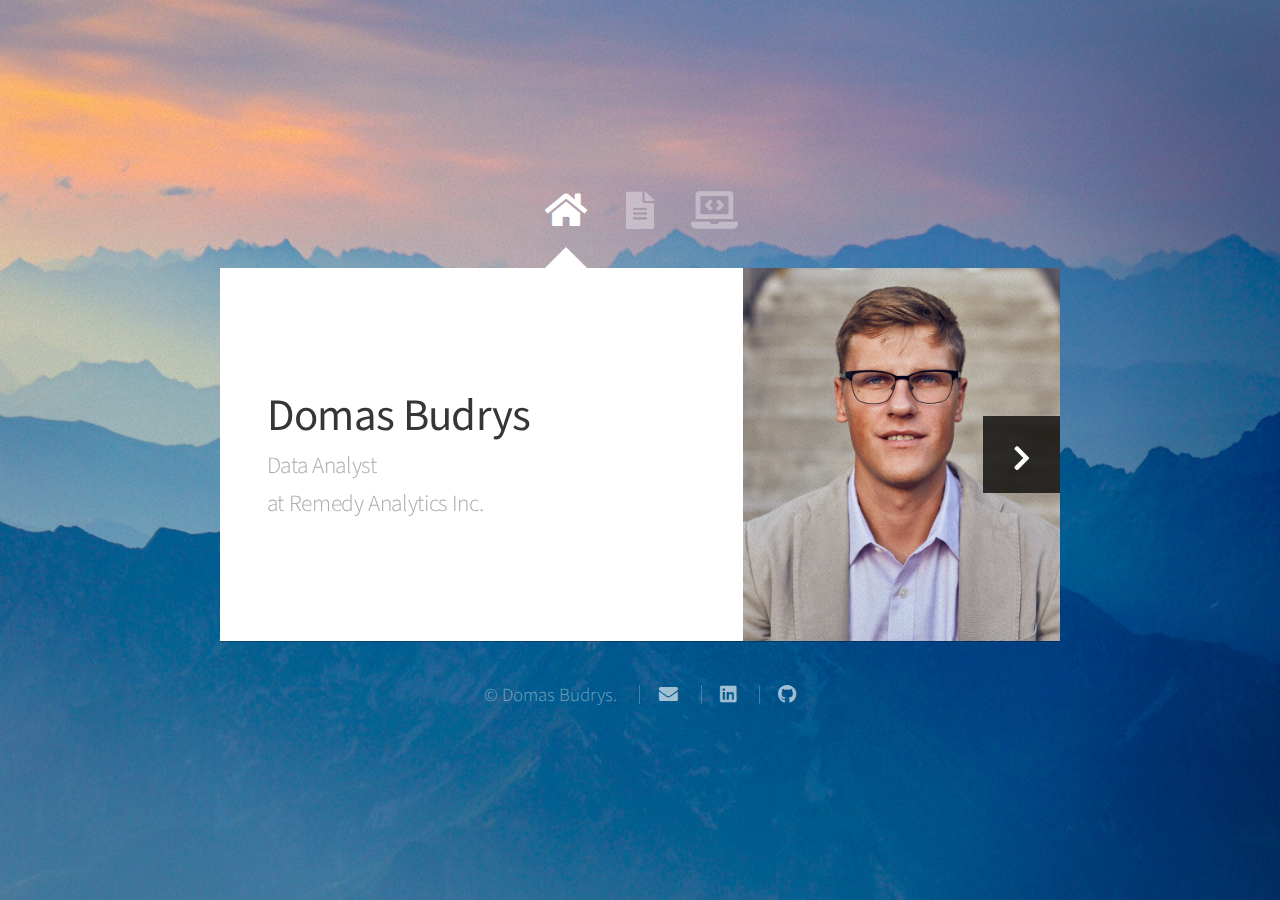
<file: index.html>
<!DOCTYPE HTML>
<!--
	Font Awesome Icons: https://fontawesome.com/cheatsheet/free/solid
-->
<html>
	<head>
		<title>Domas Budrys | Portfolio</title>
		<meta charset="utf-8" />
		
		<!-- Verify By Google -->
		<meta name="google-site-verification" content="1Ky_J-d4IBqfm2q83EOeXeeBnfCVnaqyMpmVCwfCT7w" />

		<meta name="description" content="Completed Masters in Science in Computer Science and Quantitative Methods with the intention to learn and educate myself in data analysis, business intelligence, software development, full-stack development, and database administration areas. Creative, forward thinking and eager to utilize technology as a tool to analyze, discover, develop new ideas. Years of playing basketball at the collegiate level has taught me to work hard, put other people's needs before my own, and always be willing to learn new skills. ">
		<meta name="keywords" content="Data Analysis, Data, Analyst, Web Development, Big Data, Data Science, Python, Database, SQL">
		<meta name="author" content="Domas Budrys">

		<meta name="viewport" content="width=device-width, initial-scale=1, user-scalable=no" />
		<link rel="stylesheet" href="assets/css/main.css" />
		<noscript><link rel="stylesheet" href="assets/css/noscript.css" /></noscript>

		<!-- Need for Project and Course Work imports-->
		<script src="https://ajax.googleapis.com/ajax/libs/jquery/3.3.1/jquery.min.js"></script>
	</head>
	<body class="is-preload">

		<!-- Wrapper-->
			<div id="wrapper">

				<!-- Nav -->
					<nav id="nav">
						<a href="#" class="icon solid fa-home"><span>Home</span></a>
						<a href="#resume" class="icon solid fa-file-alt"><span>R&eacute;sum&eacute;</span></a>
						<a href="#projects" class="icon solid fa-laptop-code"><span>Projects</span></a>
						
					</nav>

				<!-- Main -->
					<div id="main">

						<!-- Me -->
							<article id="home" class="panel intro">
								<header>
									<h1>Domas Budrys</h1>
									<p>Data Analyst</p>
									<p>at Remedy Analytics Inc.</p>
									<!-- Remove on4-17-2022
 										<p>Graduate Teaching Assistant</p>
										<p>Data Analyst | Web Developer</p> 
									-->
								</header>
								<a href="#resume" class="jumplink pic">
									<span class="arrow icon solid fa-chevron-right"><span>See my resume </span></span>
									<img src="images/Profile.jpg" alt="" />
								</a>
							</article>


						<!-- Resume-->
							<article id="resume" class="panel">
								<!--
								<header>
									<h2>Resume</h2>
								</header>
								-->
								<form action="#" method="post">
									<div>										

										<div class="row">
											<div class="col-12 col-12-medium col-12-small">
													<div style="box-shadow: rgba(0, 0, 0, 0.5) 0px 0px 18.9px 0px;">
														<!-- <img src="images/Resume-Files/Domas_Budrys_Resume.png" alt="Domas Budrys Resume" class="image fit"> -->
														<embed src="images/Resume-Files/Domas_Budrys_Resume.pdf" class="image fit-pdf"  />
													</div>
											</div>
										</div>

										<br>

										<div class="row">
											<div class="col-12">
													<a href="images/Resume-Files/Domas_Budrys_Resume.pdf" download="images/Resume-Files/Domas_Budrys_Resume.pdf" class="button"><span>Download</span></a>
											</div>
										</div>

									</div>
								</form>
							</article>

						<!-- Work / Projects-->
							<article id="projects" class="panel">
								<header>
									<h2>Projects</h2>
								</header>

								<section>
									<div class="row">

										<!-- Project files can only be view on the server
											Locally these files will not appear because of CORS error
											which can be seen in 'Inspect Page'->Console

											More Info
											https://stackoverflow.com/questions/10752055/cross-origin-requests-are-only-supported-for-http-error-when-loading-a-local
										 -->

										<!--####################################################################################-->				
										<script>
											$(function(){
												$("#project911").load("project-work-setup/project-911-calls.html");
											});
										</script>
						
										<!-- Load Project 911 Calls -->
										<div id="project911"></div>
						
										<br>
										<br>

										<!--####################################################################################-->				
										<script>
											$(function(){
												$("#nbaAnalysis").load("project-work-setup/nba-analysis.html");
											});
										</script>
						
										<!-- Load Project NBA Analysis -->
										<div id="nbaAnalysis"></div>
						
										<br>
										<br>
										 
										<!--####################################################################################-->				
										<script>
											$(function(){
												$("#AutoMove-Django").load("project-work-setup/AutoMove-Django.html");
											});
										</script>
						
										<!-- AutoMove Django -->
										<div id="AutoMove-Django"></div>
									
										<br>
										<br>

												
										<!--####################################################################################-->				
										<script>
											$(function(){
												$("#portfolio1").load("project-work-setup/project-portfolio1.html");
											});
										</script>
						
										<!-- Load Project Labas Crypto -->
										<div id="portfolio1"></div>
						
										<br>
										<br>


										<!--####################################################################################-->				
										<script>
											$(function(){
												$("#labasCrypto").load("project-work-setup/project-labasCrypto.html");
											});
										</script>
						
										<!-- Load Project Labas Crypto -->
										<div id="labasCrypto"></div>
						
										<br>
										<br>

										<div class="row" style="padding-top: 60px;"> 
											<div class="col-12 col-12-medium col-12-small">
												<i>
													* All of the Course Work completed while studying at 
													Austin Peay State University can be accessed at
													<a href="https://dbudrys.github.io/portfolio/course-work.html" target="_blank"><b> Portfolio 1.0</b></a>
												</i>
											</div> 
										</div>
									


									</div>
								</section>
							</article>

						

					</div>

				<!-- Footer -->
					<div id="footer">
						<ul class="copyright">
							<li>&copy; Domas Budrys.</li>
							<li><a href="mailto:dbudrys@my.apsu.edu" class="icon solid fa-envelope" target="_blank"></a></li>
							<li><a href="https://www.linkedin.com/in/domas-bu" class="icon brands fa-linkedin" target="_blank"></a></li>
							<li><a href="https://github.com/dbudrys" class="icon brands fa-github" target="_blank"></a></li>
						</ul>
					</div>

			</div>

		<!-- Scripts -->
			<script src="assets/js/jquery.min.js"></script>
			<script src="assets/js/browser.min.js"></script>
			<script src="assets/js/breakpoints.min.js"></script>
			<script src="assets/js/util.js"></script>
			<script src="assets/js/main.js"></script>


	</body>
</html>
</file>
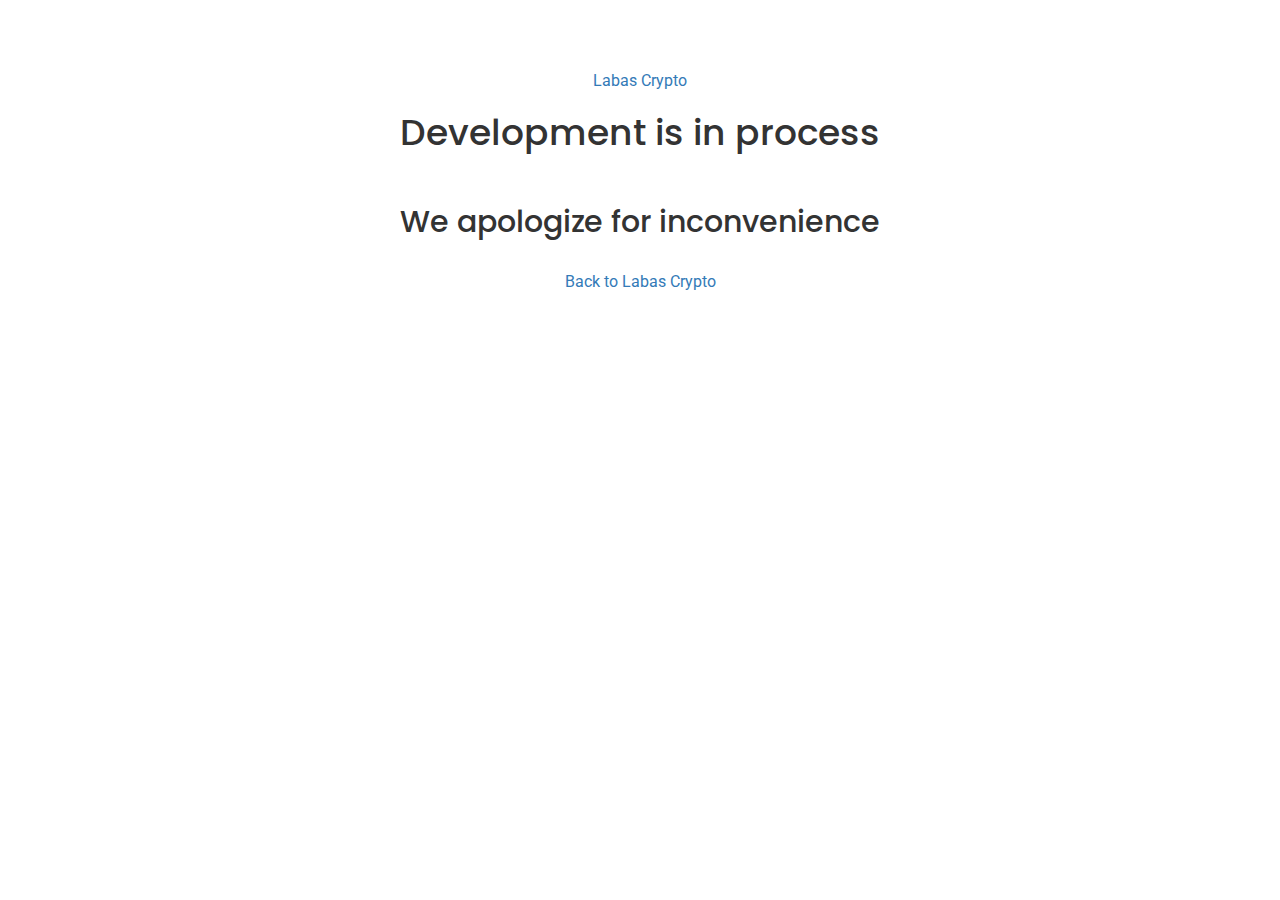
<file: project-work-files/labasCrypto/developing.html>
<!DOCTYPE HTML PUBLIC "-//W3C//DTD HTML 4.0 Strict//EN">

<head>
	<title>Labas Crypto</title>
    
    <link rel="shortcut icon" href="img/title_logo.png" type="image/png">

	    
    <link href="https://fonts.googleapis.com/css?family=Poppins:300,400,500,600,700%7CRoboto%7CJosefin+Sans:100,300,400,500" rel="stylesheet" type="text/css">
    <link rel="stylesheet" href="https://maxcdn.bootstrapcdn.com/bootstrap/3.3.7/css/bootstrap.min.css">
    <link rel="stylesheet" href="style/style.css">
	
	
	
</head>

<body>

<div id="page-wrap">
	<div class="col-md-12">
		
		<p class="text-center"><a href="http://www.labascrypto.one/index.html">Labas Crypto</a></p>
			

		
			
		<h1 class="text-center">Development is in process</h1><br />
        <h2 class="text-center">We apologize for inconvenience</h2><br />
		
		<p class="text-center"><a href="index.html">Back to Labas Crypto</a></p>
	
	</div>
</div>
	
	
	
</body>

</html>
</file>
<file: assets/css/noscript.css>
/*
	Astral by HTML5 UP
	html5up.net | @ajlkn
	Free for personal and commercial use under the CCA 3.0 license (html5up.net/license)
*/

/* Wrapper */

	#wrapper {
		opacity: 1 !important;
	}

/* Nav */

	#nav a {
		opacity: 1.0;
	}

		#nav a:before, #nav a:after {
			display: none;
		}

		#nav a span {
			top: 0;
			opacity: 1.0;
		}

			#nav a span:after {
				display: none;
			}

/* Main */

	#main {
		background: none;
		box-shadow: none;
	}

		#main > .panel {
			background: #ffffff;
			margin-bottom: 2em;
		}

			#main > .panel:last-child {
				margin-bottom: 0;
			}
</file>
<file: project-work-files/labasCrypto/style/style.css>
body
{
       
    margin-top: 70px;
    font-size:16px;

}




h1, h2, h3, h4, h5, h6
{
    font-family: Poppins;
}

p
{
    font-family: 'Roboto', sans-serif;
}


.navbar-default{
    background: #fff;
    border: 0px;
    font-family: Poppins;
    
}

.navbar-brand{
    font-size: 20px;
    color: #000 !important;
    font-weight: bold;
}

#showcase h1{
    font-size: 50px;
    margin-bottom: 20px;
    
    
}

#showcase img
{
    width: 90%;
    margin-left: 60px;
}


#showcase .showcase-right
{
    margin-top: 90px;
}


.testimonial
{
    background: #f1f1f1;
    padding: 50px 0 30px 0;
    text-align:center;
    margin-top:40px;

}

.testimonial p {
    font-size: 26px;
    font-family: 'Josefin Sans';
    color:#000;
}


.testimonial p.customer{
    font-size:18px;
    color:#667;
}

#info1_1{
    padding-bottom: 20px;
    background: #040b94;
}
#info1_2{
    padding-bottom: 20px;
    background: #778477;
}
#info1_3{
    padding-bottom: 20px;
    background: #F9F9F9;
}
#info1_4{
    padding-bottom: 20px;
    background: #09022b;
}

#info1_5{
    padding-bottom: 20px;
    background: #2C669A;
}




#info1_1 .info-right{
    margin-top: 60px;
  
    
}

#info1_2 .info-right{
    margin-top: 60px;
  
    
}

#info1_3 .info-right{
    margin-top: 60px;
  
    
}

#info1_4 .info-right{
    margin-top: 60px;
   
}

#info1_5 .info-right{
    margin-top: 60px;
   
}



#info1_1 img {
     margin-top: 60px;
    margin-left: 17%;
    width:60%;
    height:60%;
}

#info1_2 img {
    margin-top: 60px;
    margin-left: 17%;
    width:60%;
    height:60%;
    
}

#info1_3 img {
    margin-top: 60px;
    margin-left: 17%;
    width:60%;
    height:600%;
    
}

#info1_4 img {
   margin-top: 60px;
    margin-left: 17%;
    
}

#info1_5 img {
       margin-top: 60px;
    margin-left: 17%;
    width:60%;
    height:60%;
    
}


#info1_1 p, #info1_1 h2{
 color:#fff;
    
}

#info1_5 p, #info1_5 h2{
 color:#fff;
    
}

#laser_img{
    margin-top: 40px;
    margin-left: -80%;
    margin-bottom: -10%;
    width:270%;
    height:270%;
}


#info2{
    margin:20px 0 60px 0;
}

#contact{
    background:url(../img/email_background.png);
    background-repeat: no-repeat;
    background-position: center; 
    padding: 40px;
    color:#fff;
    border-top:#333 7px solid;
    border-bottom: #333 7px solid;
    
  
    
}



footer{
    padding: 30px;
}

#showcase img {
    margin-left: -40px;
}




/****************************/
.table {
    border-radius: 5px;
    width: 50%;
    margin: 0 auto;
    margin-top: 30px;
    margin-bottom: 30px;
    float: none;
}


#banner_btc img{
    
       width: 74%;;
    height:70px;
}
#banner_btc{
    margin-left: -12%;
}



#banner_eth{
    margin-left: -12%;
}

#banner_eth img{
    width: 74%;;
    height:70px;
    
    text-align:center;
   
}



#banner_davor{
    margin-left: -12%;
}

#banner_davor img{
    width: 74%;;
    height:70px;
    
    text-align:center;
   
}


#banner_laser img{

  height:70px;
  width: 74%;

}

#banner_laser{
     margin-left: -12%; 
}


#banner_hextra img{

  height:70px;
  width: 74%;
}
#banner_hextra{
    margin-left: -12%;
}




#lending_platforms{
    margin:  25px;
}
#bitcoin_wallets{
    margin:  25px;
}


.hyper{
    margin-bottom: 20px;
    margin-top: -10px;
}

.icon_language{
    width: 40px;
    height:  40px;
}

#wallets img{
    width: 80px;
    height: 80px;
    display: block;
 
    margin-top: 10px; 
    margin-left: auto;
    margin-right: auto;
}


#wallets h1{
    margin-top:0px;
    font-size: 24px;
}


#exodus_wallet{
    background: #4C668C;
}


#jaxx_wallet{
    background: #FF953E;
}


#copay_wallet{
    background: #66AD8F;
}

#green_wallet{
    background: #CCEC8B;
}

#mycelium_wallet{
    background: #608F9E;
}



.wallet_description {
   text-align: center;
   
}

.coin_logo{
font-size: 2em;
}


.wallet_btn{
    margin: 10px;
}



.price_col{
      text-align: center;
}

.price_col i {
   font-size: 4.5em;
 
}

.price_col h3{
    margin-top: -12px;
    font-weight: bold;
    font-size: 1.7em;
}

.price_col span{
    font-weight: bold;
}

.info-right{
    margin-top: 12px;
}

.twitter-follow-button{
    margin-top: 4px;
}



#custom_header{
    font size: 100%;
    font-family: Georgia, Serif;
    text-align: center;
    
}
</file>
<file: assets/css/main.css>
@import url("https://fonts.googleapis.com/css?family=Source+Sans+Pro:300,400,300italic,400italic");
@import url("fontawesome-all.min.css");

/*
	Astral by HTML5 UP
	html5up.net | @ajlkn
	Free for personal and commercial use under the CCA 3.0 license (html5up.net/license)
*/

html, body, div, span, applet, object,
iframe, h1, h2, h3, h4, h5, h6, p, blockquote,
pre, a, abbr, acronym, address, big, cite,
code, del, dfn, em, img, ins, kbd, q, s, samp,
small, strike, strong, sub, sup, tt, var, b,
u, i, center, dl, dt, dd, ol, ul, li, fieldset,
form, label, legend, table, caption, tbody,
tfoot, thead, tr, th, td, article, aside,
canvas, details, embed, figure, figcaption,
footer, header, hgroup, menu, nav, output, ruby,
section, summary, time, mark, audio, video {
	margin: 0;
	padding: 0;
	border: 0;
	font-size: 100%;
	font: inherit;
	vertical-align: baseline;}

article, aside, details, figcaption, figure,
footer, header, hgroup, menu, nav, section {
	display: block;}

body {
	line-height: 1;
}

ol, ul {
	list-style: none;
}

blockquote, q {
	quotes: none;
}

	blockquote:before, blockquote:after, q:before, q:after {
		content: '';
		content: none;
	}

table {
	border-collapse: collapse;
	border-spacing: 0;
}

body {
	-webkit-text-size-adjust: none;
}

mark {
	background-color: transparent;
	color: inherit;
}

input::-moz-focus-inner {
	border: 0;
	padding: 0;
}

input, select, textarea {
	-moz-appearance: none;
	-webkit-appearance: none;
	-ms-appearance: none;
	appearance: none;
}

/* Row */

	.row {
		display: flex;
		flex-wrap: wrap;
		box-sizing: border-box;
		align-items: stretch;
	}

		.row > * {
			box-sizing: border-box;
		}

		.row.gtr-uniform > * > :last-child {
			margin-bottom: 0;
		}

		.row.aln-left {
			justify-content: flex-start;
		}

		.row.aln-center {
			justify-content: center;
		}

		.row.aln-right {
			justify-content: flex-end;
		}

		.row.aln-top {
			align-items: flex-start;
		}

		.row.aln-middle {
			align-items: center;
		}

		.row.aln-bottom {
			align-items: flex-end;
		}

		.row > .imp {
			order: -1;
		}

		.row > .col-1 {
			width: 8.33333%;
		}

		.row > .off-1 {
			margin-left: 8.33333%;
		}

		.row > .col-2 {
			width: 16.66667%;
		}

		.row > .off-2 {
			margin-left: 16.66667%;
		}

		.row > .col-3 {
			width: 25%;
		}

		.row > .off-3 {
			margin-left: 25%;
		}

		.row > .col-4 {
			width: 33.33333%;
		}

		.row > .off-4 {
			margin-left: 33.33333%;
		}

		.row > .col-5 {
			width: 41.66667%;
		}

		.row > .off-5 {
			margin-left: 41.66667%;
		}

		.row > .col-6 {
			width: 50%;
		}

		.row > .off-6 {
			margin-left: 50%;
		}

		.row > .col-7 {
			width: 58.33333%;
		}

		.row > .off-7 {
			margin-left: 58.33333%;
		}

		.row > .col-8 {
			width: 66.66667%;
		}

		.row > .off-8 {
			margin-left: 66.66667%;
		}

		.row > .col-9 {
			width: 75%;
		}

		.row > .off-9 {
			margin-left: 75%;
		}

		.row > .col-10 {
			width: 83.33333%;
		}

		.row > .off-10 {
			margin-left: 83.33333%;
		}

		.row > .col-11 {
			width: 91.66667%;
		}

		.row > .off-11 {
			margin-left: 91.66667%;
		}

		.row > .col-12 {
			width: 100%;
		}

		.row > .off-12 {
			margin-left: 100%;
		}

		.row.gtr-0 {
			margin-top: 0em;
			margin-left: 0em;
		}

			.row.gtr-0 > * {
				padding: 0em 0 0 0em;
			}

			.row.gtr-0.gtr-uniform {
				margin-top: 0em;
			}

				.row.gtr-0.gtr-uniform > * {
					padding-top: 0em;
				}

		.row.gtr-25 {
			margin-top: -0.3125em;
			margin-left: -0.3125em;
		}

			.row.gtr-25 > * {
				padding: 0.3125em 0 0 0.3125em;
			}

			.row.gtr-25.gtr-uniform {
				margin-top: -0.3125em;
			}

				.row.gtr-25.gtr-uniform > * {
					padding-top: 0.3125em;
				}

		.row.gtr-50 {
			margin-top: -0.625em;
			margin-left: -0.625em;
		}

			.row.gtr-50 > * {
				padding: 0.625em 0 0 0.625em;
			}

			.row.gtr-50.gtr-uniform {
				margin-top: -0.625em;
			}

				.row.gtr-50.gtr-uniform > * {
					padding-top: 0.625em;
				}

		.row {
			margin-top: -1.25em;
			margin-left: -1.25em;
		}

			.row > * {
				padding: 1.25em 0 0 1.25em;
			}

			.row.gtr-uniform {
				margin-top: -1.25em;
			}

				.row.gtr-uniform > * {
					padding-top: 1.25em;
				}

		.row.gtr-150 {
			margin-top: -1.875em;
			margin-left: -1.875em;
		}

			.row.gtr-150 > * {
				padding: 1.875em 0 0 1.875em;
			}

			.row.gtr-150.gtr-uniform {
				margin-top: -1.875em;
			}

				.row.gtr-150.gtr-uniform > * {
					padding-top: 1.875em;
				}

		.row.gtr-200 {
			margin-top: -2.5em;
			margin-left: -2.5em;
		}

			.row.gtr-200 > * {
				padding: 2.5em 0 0 2.5em;
			}

			.row.gtr-200.gtr-uniform {
				margin-top: -2.5em;
			}

				.row.gtr-200.gtr-uniform > * {
					padding-top: 2.5em;
				}

		@media screen and (max-width: 1680px) {

			.row {
				display: flex;
				flex-wrap: wrap;
				box-sizing: border-box;
				align-items: stretch;
			}

				.row > * {
					box-sizing: border-box;
				}

				.row.gtr-uniform > * > :last-child {
					margin-bottom: 0;
				}

				.row.aln-left {
					justify-content: flex-start;
				}

				.row.aln-center {
					justify-content: center;
				}

				.row.aln-right {
					justify-content: flex-end;
				}

				.row.aln-top {
					align-items: flex-start;
				}

				.row.aln-middle {
					align-items: center;
				}

				.row.aln-bottom {
					align-items: flex-end;
				}

				.row > .imp-xlarge {
					order: -1;
				}

				.row > .col-1-xlarge {
					width: 8.33333%;
				}

				.row > .off-1-xlarge {
					margin-left: 8.33333%;
				}

				.row > .col-2-xlarge {
					width: 16.66667%;
				}

				.row > .off-2-xlarge {
					margin-left: 16.66667%;
				}

				.row > .col-3-xlarge {
					width: 25%;
				}

				.row > .off-3-xlarge {
					margin-left: 25%;
				}

				.row > .col-4-xlarge {
					width: 33.33333%;
				}

				.row > .off-4-xlarge {
					margin-left: 33.33333%;
				}

				.row > .col-5-xlarge {
					width: 41.66667%;
				}

				.row > .off-5-xlarge {
					margin-left: 41.66667%;
				}

				.row > .col-6-xlarge {
					width: 50%;
				}

				.row > .off-6-xlarge {
					margin-left: 50%;
				}

				.row > .col-7-xlarge {
					width: 58.33333%;
				}

				.row > .off-7-xlarge {
					margin-left: 58.33333%;
				}

				.row > .col-8-xlarge {
					width: 66.66667%;
				}

				.row > .off-8-xlarge {
					margin-left: 66.66667%;
				}

				.row > .col-9-xlarge {
					width: 75%;
				}

				.row > .off-9-xlarge {
					margin-left: 75%;
				}

				.row > .col-10-xlarge {
					width: 83.33333%;
				}

				.row > .off-10-xlarge {
					margin-left: 83.33333%;
				}

				.row > .col-11-xlarge {
					width: 91.66667%;
				}

				.row > .off-11-xlarge {
					margin-left: 91.66667%;
				}

				.row > .col-12-xlarge {
					width: 100%;
				}

				.row > .off-12-xlarge {
					margin-left: 100%;
				}

				.row.gtr-0 {
					margin-top: 0em;
					margin-left: 0em;
				}

					.row.gtr-0 > * {
						padding: 0em 0 0 0em;
					}

					.row.gtr-0.gtr-uniform {
						margin-top: 0em;
					}

						.row.gtr-0.gtr-uniform > * {
							padding-top: 0em;
						}

				.row.gtr-25 {
					margin-top: -0.3125em;
					margin-left: -0.3125em;
				}

					.row.gtr-25 > * {
						padding: 0.3125em 0 0 0.3125em;
					}

					.row.gtr-25.gtr-uniform {
						margin-top: -0.3125em;
					}

						.row.gtr-25.gtr-uniform > * {
							padding-top: 0.3125em;
						}

				.row.gtr-50 {
					margin-top: -0.625em;
					margin-left: -0.625em;
				}

					.row.gtr-50 > * {
						padding: 0.625em 0 0 0.625em;
					}

					.row.gtr-50.gtr-uniform {
						margin-top: -0.625em;
					}

						.row.gtr-50.gtr-uniform > * {
							padding-top: 0.625em;
						}

				.row {
					margin-top: -1.25em;
					margin-left: -1.25em;
				}

					.row > * {
						padding: 1.25em 0 0 1.25em;
					}

					.row.gtr-uniform {
						margin-top: -1.25em;
					}

						.row.gtr-uniform > * {
							padding-top: 1.25em;
						}

				.row.gtr-150 {
					margin-top: -1.875em;
					margin-left: -1.875em;
				}

					.row.gtr-150 > * {
						padding: 1.875em 0 0 1.875em;
					}

					.row.gtr-150.gtr-uniform {
						margin-top: -1.875em;
					}

						.row.gtr-150.gtr-uniform > * {
							padding-top: 1.875em;
						}

				.row.gtr-200 {
					margin-top: -2.5em;
					margin-left: -2.5em;
				}

					.row.gtr-200 > * {
						padding: 2.5em 0 0 2.5em;
					}

					.row.gtr-200.gtr-uniform {
						margin-top: -2.5em;
					}

						.row.gtr-200.gtr-uniform > * {
							padding-top: 2.5em;
						}

		}

		@media screen and (max-width: 1280px) {

			.row {
				display: flex;
				flex-wrap: wrap;
				box-sizing: border-box;
				align-items: stretch;
			}

				.row > * {
					box-sizing: border-box;
				}

				.row.gtr-uniform > * > :last-child {
					margin-bottom: 0;
				}

				.row.aln-left {
					justify-content: flex-start;
				}

				.row.aln-center {
					justify-content: center;
				}

				.row.aln-right {
					justify-content: flex-end;
				}

				.row.aln-top {
					align-items: flex-start;
				}

				.row.aln-middle {
					align-items: center;
				}

				.row.aln-bottom {
					align-items: flex-end;
				}

				.row > .imp-large {
					order: -1;
				}

				.row > .col-1-large {
					width: 8.33333%;
				}

				.row > .off-1-large {
					margin-left: 8.33333%;
				}

				.row > .col-2-large {
					width: 16.66667%;
				}

				.row > .off-2-large {
					margin-left: 16.66667%;
				}

				.row > .col-3-large {
					width: 25%;
				}

				.row > .off-3-large {
					margin-left: 25%;
				}

				.row > .col-4-large {
					width: 33.33333%;
				}

				.row > .off-4-large {
					margin-left: 33.33333%;
				}

				.row > .col-5-large {
					width: 41.66667%;
				}

				.row > .off-5-large {
					margin-left: 41.66667%;
				}

				.row > .col-6-large {
					width: 50%;
				}

				.row > .off-6-large {
					margin-left: 50%;
				}

				.row > .col-7-large {
					width: 58.33333%;
				}

				.row > .off-7-large {
					margin-left: 58.33333%;
				}

				.row > .col-8-large {
					width: 66.66667%;
				}

				.row > .off-8-large {
					margin-left: 66.66667%;
				}

				.row > .col-9-large {
					width: 75%;
				}

				.row > .off-9-large {
					margin-left: 75%;
				}

				.row > .col-10-large {
					width: 83.33333%;
				}

				.row > .off-10-large {
					margin-left: 83.33333%;
				}

				.row > .col-11-large {
					width: 91.66667%;
				}

				.row > .off-11-large {
					margin-left: 91.66667%;
				}

				.row > .col-12-large {
					width: 100%;
				}

				.row > .off-12-large {
					margin-left: 100%;
				}

				.row.gtr-0 {
					margin-top: 0em;
					margin-left: 0em;
				}

					.row.gtr-0 > * {
						padding: 0em 0 0 0em;
					}

					.row.gtr-0.gtr-uniform {
						margin-top: 0em;
					}

						.row.gtr-0.gtr-uniform > * {
							padding-top: 0em;
						}

				.row.gtr-25 {
					margin-top: -0.3125em;
					margin-left: -0.3125em;
				}

					.row.gtr-25 > * {
						padding: 0.3125em 0 0 0.3125em;
					}

					.row.gtr-25.gtr-uniform {
						margin-top: -0.3125em;
					}

						.row.gtr-25.gtr-uniform > * {
							padding-top: 0.3125em;
						}

				.row.gtr-50 {
					margin-top: -0.625em;
					margin-left: -0.625em;
				}

					.row.gtr-50 > * {
						padding: 0.625em 0 0 0.625em;
					}

					.row.gtr-50.gtr-uniform {
						margin-top: -0.625em;
					}

						.row.gtr-50.gtr-uniform > * {
							padding-top: 0.625em;
						}

				.row {
					margin-top: -1.25em;
					margin-left: -1.25em;
				}

					.row > * {
						padding: 1.25em 0 0 1.25em;
					}

					.row.gtr-uniform {
						margin-top: -1.25em;
					}

						.row.gtr-uniform > * {
							padding-top: 1.25em;
						}

				.row.gtr-150 {
					margin-top: -1.875em;
					margin-left: -1.875em;
				}

					.row.gtr-150 > * {
						padding: 1.875em 0 0 1.875em;
					}

					.row.gtr-150.gtr-uniform {
						margin-top: -1.875em;
					}

						.row.gtr-150.gtr-uniform > * {
							padding-top: 1.875em;
						}

				.row.gtr-200 {
					margin-top: -2.5em;
					margin-left: -2.5em;
				}

					.row.gtr-200 > * {
						padding: 2.5em 0 0 2.5em;
					}

					.row.gtr-200.gtr-uniform {
						margin-top: -2.5em;
					}

						.row.gtr-200.gtr-uniform > * {
							padding-top: 2.5em;
						}

		}

		@media screen and (max-width: 980px) {

			.row {
				display: flex;
				flex-wrap: wrap;
				box-sizing: border-box;
				align-items: stretch;
			}

				.row > * {
					box-sizing: border-box;
				}

				.row.gtr-uniform > * > :last-child {
					margin-bottom: 0;
				}

				.row.aln-left {
					justify-content: flex-start;
				}

				.row.aln-center {
					justify-content: center;
				}

				.row.aln-right {
					justify-content: flex-end;
				}

				.row.aln-top {
					align-items: flex-start;
				}

				.row.aln-middle {
					align-items: center;
				}

				.row.aln-bottom {
					align-items: flex-end;
				}

				.row > .imp-medium {
					order: -1;
				}

				.row > .col-1-medium {
					width: 8.33333%;
				}

				.row > .off-1-medium {
					margin-left: 8.33333%;
				}

				.row > .col-2-medium {
					width: 16.66667%;
				}

				.row > .off-2-medium {
					margin-left: 16.66667%;
				}

				.row > .col-3-medium {
					width: 25%;
				}

				.row > .off-3-medium {
					margin-left: 25%;
				}

				.row > .col-4-medium {
					width: 33.33333%;
				}

				.row > .off-4-medium {
					margin-left: 33.33333%;
				}

				.row > .col-5-medium {
					width: 41.66667%;
				}

				.row > .off-5-medium {
					margin-left: 41.66667%;
				}

				.row > .col-6-medium {
					width: 50%;
				}

				.row > .off-6-medium {
					margin-left: 50%;
				}

				.row > .col-7-medium {
					width: 58.33333%;
				}

				.row > .off-7-medium {
					margin-left: 58.33333%;
				}

				.row > .col-8-medium {
					width: 66.66667%;
				}

				.row > .off-8-medium {
					margin-left: 66.66667%;
				}

				.row > .col-9-medium {
					width: 75%;
				}

				.row > .off-9-medium {
					margin-left: 75%;
				}

				.row > .col-10-medium {
					width: 83.33333%;
				}

				.row > .off-10-medium {
					margin-left: 83.33333%;
				}

				.row > .col-11-medium {
					width: 91.66667%;
				}

				.row > .off-11-medium {
					margin-left: 91.66667%;
				}

				.row > .col-12-medium {
					width: 100%;
				}

				.row > .off-12-medium {
					margin-left: 100%;
				}

				.row.gtr-0 {
					margin-top: 0em;
					margin-left: 0em;
				}

					.row.gtr-0 > * {
						padding: 0em 0 0 0em;
					}

					.row.gtr-0.gtr-uniform {
						margin-top: 0em;
					}

						.row.gtr-0.gtr-uniform > * {
							padding-top: 0em;
						}

				.row.gtr-25 {
					margin-top: -0.3125em;
					margin-left: -0.3125em;
				}

					.row.gtr-25 > * {
						padding: 0.3125em 0 0 0.3125em;
					}

					.row.gtr-25.gtr-uniform {
						margin-top: -0.3125em;
					}

						.row.gtr-25.gtr-uniform > * {
							padding-top: 0.3125em;
						}

				.row.gtr-50 {
					margin-top: -0.625em;
					margin-left: -0.625em;
				}

					.row.gtr-50 > * {
						padding: 0.625em 0 0 0.625em;
					}

					.row.gtr-50.gtr-uniform {
						margin-top: -0.625em;
					}

						.row.gtr-50.gtr-uniform > * {
							padding-top: 0.625em;
						}

				.row {
					margin-top: -1.25em;
					margin-left: -1.25em;
				}

					.row > * {
						padding: 1.25em 0 0 1.25em;
					}

					.row.gtr-uniform {
						margin-top: -1.25em;
					}

						.row.gtr-uniform > * {
							padding-top: 1.25em;
						}

				.row.gtr-150 {
					margin-top: -1.875em;
					margin-left: -1.875em;
				}

					.row.gtr-150 > * {
						padding: 1.875em 0 0 1.875em;
					}

					.row.gtr-150.gtr-uniform {
						margin-top: -1.875em;
					}

						.row.gtr-150.gtr-uniform > * {
							padding-top: 1.875em;
						}

				.row.gtr-200 {
					margin-top: -2.5em;
					margin-left: -2.5em;
				}

					.row.gtr-200 > * {
						padding: 2.5em 0 0 2.5em;
					}

					.row.gtr-200.gtr-uniform {
						margin-top: -2.5em;
					}

						.row.gtr-200.gtr-uniform > * {
							padding-top: 2.5em;
						}

		}

		@media screen and (max-width: 736px) {

			.row {
				display: flex;
				flex-wrap: wrap;
				box-sizing: border-box;
				align-items: stretch;
			}

				.row > * {
					box-sizing: border-box;
				}

				.row.gtr-uniform > * > :last-child {
					margin-bottom: 0;
				}

				.row.aln-left {
					justify-content: flex-start;
				}

				.row.aln-center {
					justify-content: center;
				}

				.row.aln-right {
					justify-content: flex-end;
				}

				.row.aln-top {
					align-items: flex-start;
				}

				.row.aln-middle {
					align-items: center;
				}

				.row.aln-bottom {
					align-items: flex-end;
				}

				.row > .imp-small {
					order: -1;
				}

				.row > .col-1-small {
					width: 8.33333%;
				}

				.row > .off-1-small {
					margin-left: 8.33333%;
				}

				.row > .col-2-small {
					width: 16.66667%;
				}

				.row > .off-2-small {
					margin-left: 16.66667%;
				}

				.row > .col-3-small {
					width: 25%;
				}

				.row > .off-3-small {
					margin-left: 25%;
				}

				.row > .col-4-small {
					width: 33.33333%;
				}

				.row > .off-4-small {
					margin-left: 33.33333%;
				}

				.row > .col-5-small {
					width: 41.66667%;
				}

				.row > .off-5-small {
					margin-left: 41.66667%;
				}

				.row > .col-6-small {
					width: 50%;
				}

				.row > .off-6-small {
					margin-left: 50%;
				}

				.row > .col-7-small {
					width: 58.33333%;
				}

				.row > .off-7-small {
					margin-left: 58.33333%;
				}

				.row > .col-8-small {
					width: 66.66667%;
				}

				.row > .off-8-small {
					margin-left: 66.66667%;
				}

				.row > .col-9-small {
					width: 75%;
				}

				.row > .off-9-small {
					margin-left: 75%;
				}

				.row > .col-10-small {
					width: 83.33333%;
				}

				.row > .off-10-small {
					margin-left: 83.33333%;
				}

				.row > .col-11-small {
					width: 91.66667%;
				}

				.row > .off-11-small {
					margin-left: 91.66667%;
				}

				.row > .col-12-small {
					width: 100%;
				}

				.row > .off-12-small {
					margin-left: 100%;
				}

				.row.gtr-0 {
					margin-top: 0em;
					margin-left: 0em;
				}

					.row.gtr-0 > * {
						padding: 0em 0 0 0em;
					}

					.row.gtr-0.gtr-uniform {
						margin-top: 0em;
					}

						.row.gtr-0.gtr-uniform > * {
							padding-top: 0em;
						}

				.row.gtr-25 {
					margin-top: -0.3125em;
					margin-left: -0.3125em;
				}

					.row.gtr-25 > * {
						padding: 0.3125em 0 0 0.3125em;
					}

					.row.gtr-25.gtr-uniform {
						margin-top: -0.3125em;
					}

						.row.gtr-25.gtr-uniform > * {
							padding-top: 0.3125em;
						}

				.row.gtr-50 {
					margin-top: -0.625em;
					margin-left: -0.625em;
				}

					.row.gtr-50 > * {
						padding: 0.625em 0 0 0.625em;
					}

					.row.gtr-50.gtr-uniform {
						margin-top: -0.625em;
					}

						.row.gtr-50.gtr-uniform > * {
							padding-top: 0.625em;
						}

				.row {
					margin-top: -1.25em;
					margin-left: -1.25em;
				}

					.row > * {
						padding: 1.25em 0 0 1.25em;
					}

					.row.gtr-uniform {
						margin-top: -1.25em;
					}

						.row.gtr-uniform > * {
							padding-top: 1.25em;
						}

				.row.gtr-150 {
					margin-top: -1.875em;
					margin-left: -1.875em;
				}

					.row.gtr-150 > * {
						padding: 1.875em 0 0 1.875em;
					}

					.row.gtr-150.gtr-uniform {
						margin-top: -1.875em;
					}

						.row.gtr-150.gtr-uniform > * {
							padding-top: 1.875em;
						}

				.row.gtr-200 {
					margin-top: -2.5em;
					margin-left: -2.5em;
				}

					.row.gtr-200 > * {
						padding: 2.5em 0 0 2.5em;
					}

					.row.gtr-200.gtr-uniform {
						margin-top: -2.5em;
					}

						.row.gtr-200.gtr-uniform > * {
							padding-top: 2.5em;
						}

		}

/* Basic */

	html {
		box-sizing: border-box;
	}

	*, *:before, *:after {
		box-sizing: inherit;
	}

	body {
		background-image: url("images/overlay.png"), url("images/background.jpg");
		background-repeat: repeat, no-repeat;
		background-size: auto, 100% 100%;
		background-attachment: fixed;
		overflow-y: scroll;
	}

		body.is-preload *, body.is-preload *:before, body.is-preload *:after {
			-moz-animation: none !important;
			-webkit-animation: none !important;
			-ms-animation: none !important;
			animation: none !important;
			-moz-transition: none !important;
			-webkit-transition: none !important;
			-ms-transition: none !important;
			transition: none !important;
		}

	body, input, textarea, select {
		font-family: 'Source Sans Pro', sans-serif;
		font-weight: 300;
		color: #777777;
		font-size: 20pt;
		line-height: 1.75em;
	}

		@media screen and (max-width: 1680px) {

			body, input, textarea, select {
				font-size: 15pt;
			}

		}

		@media screen and (max-width: 1280px) {

			body, input, textarea, select {
				font-size: 14pt;
			}

		}

		@media screen and (max-width: 736px) {

			body, input, textarea, select {
				font-size: 12pt;
			}

		}

		@media screen and (max-width: 360px) {

			body, input, textarea, select {
				font-size: 11pt;
			}

		}

	strong, b, h1, h2, h3, h4, h5, h6 {
		font-weight: 400;
		color: #363636;
	}

	h1 {
		font-size: 2.4em;
		letter-spacing: -0.015em;
	}

	h2 {
		font-size: 1.8em;
		letter-spacing: -0.015em;
	}

	h3, h4, h5, h6 {
		font-size: 1.25em;
		letter-spacing: -0.015em;
	}

	@media screen and (max-width: 736px) {

		h1 {
			font-size: 1.75em;
		}

		h2 {
			font-size: 1.375em;
		}

		h3, h4, h5, h6 {
			font-size: 1em;
		}

	}

	blockquote {
		border-left: solid 0.5em #ddd;
		padding: 1em 0 1em 2em;
		font-style: italic;
	}

	em, i {
		font-style: italic;
	}

	hr {
		border: 0;
		border-top: solid 1px #ddd;
		padding: 1.5em 0 0 0;
		margin: 1.75em 0 0 0;
	}

	sub {
		position: relative;
		top: 0.5em;
		font-size: 0.8em;
	}

	sup {
		position: relative;
		top: -0.5em;
		font-size: 0.8em;
	}

	br.clear {
		clear: both;
	}

	p, ul, ol, dl, table, blockquote, form {
		margin-bottom: 2em;
	}

/* Table */

	table {
		width: 100%;
	}

		table.default tbody tr {
			border-bottom: solid 1px #f4f4f4;
		}

		table.default td {
			padding: 0.5em 1em 0.5em 1em;
		}

		table.default th {
			text-align: left;
			font-weight: 400;
			padding: 0.5em 1em 0.5em 1em;
		}

		table.default thead {
			border-bottom: solid 2px #f4f4f4;
		}

/* Form */

	form label {
		display: block;
		font-weight: 400;
		color: #363636;
		margin: 0 0 1em 0;
	}

	form input[type="text"],
	form input[type="email"],
	form input[type="password"],
	form select,
	form textarea {
		-webkit-appearance: none;
		border: 0;
		background: #f4f4f4;
		padding: 0.75em;
		width: 100%;
		-moz-transition: background-color .25s ease-in-out;
		-webkit-transition: background-color .25s ease-in-out;
		-ms-transition: background-color .25s ease-in-out;
		transition: background-color .25s ease-in-out;
	}

		form input[type="text"]:focus,
		form input[type="email"]:focus,
		form input[type="password"]:focus,
		form select:focus,
		form textarea:focus {
			background: #f8f8f8;
		}

	form input[type="text"],
	form input[type="email"],
	form input[type="password"],
	form select {
		line-height: 1.35em;
	}

	form ::-webkit-input-placeholder {
		color: #999;
	}

	form :-moz-placeholder {
		color: #999;
	}

	form ::-moz-placeholder {
		color: #999;
	}

	form :-ms-input-placeholder {
		color: #999;
	}

/* Section/Article */

	section, article {
		margin-bottom: 3em;
	}

		section > :last-child, section:last-child, article > :last-child, article:last-child {
			margin-bottom: 0;
		}

	header {
		margin: 0 0 1.5em 0;
	}

		header > p {
			margin: 0.5em 0 0 0;
			color: #aaa;
		}

		@media screen and (max-width: 736px) {

			header {
				margin: 0 0 1em 0;
			}

		}

/* Image */

	.image {
		display: inline-block;
	}

		.image img {
			display: block;
			width: 100%;
		}

		.image.fit {
			display: block;
			width: 100%;
		}
		.image.fit-pdf {
			display: block;
			width: 100%;
			height: 1050px;
		}
		@media screen and (max-width: 560px) {

			.image.fit-pdf {
				display: block;
				width: 100%;
				height: 600px;
			}

		}
		.image.featured {
			display: block;
			width: 100%;
			margin: 0 0 2em 0;
		}

		.image.left {
			float: left;
			margin: 0 2em 2em 0;
		}

		.image.centered {
			display: block;
			margin: 0 0 2em 0;
		}

			.image.centered img {
				margin: 0 auto;
				width: auto;
			}

/* Button */

	input[type="button"],
	input[type="submit"],
	input[type="reset"],
	button,
	.button {
		-moz-transition: background-color .25s ease-in-out;
		-webkit-transition: background-color .25s ease-in-out;
		-ms-transition: background-color .25s ease-in-out;
		transition: background-color .25s ease-in-out;
		-webkit-appearance: none;
		display: inline-block;
		background-color: #222222;
		color: #ffffff;
		border: 0;
		cursor: pointer;
		outline: 0;
		padding: 0.7em 1.5em 0.7em 1.5em;
		text-decoration: none;
	}

		input[type="button"]:hover,
		input[type="submit"]:hover,
		input[type="reset"]:hover,
		button:hover,
		.button:hover {
			background-color: #333333;
		}

		input[type="button"]:active,
		input[type="submit"]:active,
		input[type="reset"]:active,
		button:active,
		.button:active {
			background-color: #444444;
		}

		input[type="button"].alt,
		input[type="submit"].alt,
		input[type="reset"].alt,
		button.alt,
		.button.alt {
			background-color: #777777;
		}

			input[type="button"].alt:hover,
			input[type="submit"].alt:hover,
			input[type="reset"].alt:hover,
			button.alt:hover,
			.button.alt:hover {
				background-color: #888888;
			}

			input[type="button"].alt:active,
			input[type="submit"].alt:active,
			input[type="reset"].alt:active,
			button.alt:active,
			.button.alt:active {
				background-color: #999999;
			}

		input[type="button"].small,
		input[type="submit"].small,
		input[type="reset"].small,
		button.small,
		.button.small {
			font-size: 0.75em;
		}

		input[type="button"].large,
		input[type="submit"].large,
		input[type="reset"].large,
		button.large,
		.button.large {
			font-size: 1.25em;
			padding: 0.5em 1.25em 0.5em 1.25em;
		}

		input[type="button"].xlarge,
		input[type="submit"].xlarge,
		input[type="reset"].xlarge,
		button.xlarge,
		.button.xlarge {
			font-size: 1.5em;
			padding: 0.5em 1.25em 0.5em 1.25em;
		}

		@media screen and (max-width: 736px) {

			input[type="button"],
			input[type="submit"],
			input[type="reset"],
			button,
			.button {
				width: 100%;
			}

		}

/* List */

	ul {
		list-style: disc;
		padding-left: 1em;
	}

		ul li {
			padding-left: 0.5em;
		}

	ol {
		list-style: decimal;
		padding-left: 1.25em;
	}

		ol li {
			padding-left: 0.25em;
		}

/* Actions */

	ul.actions {
		list-style: none;
		padding-left: 0;
	}

		ul.actions li {
			display: inline-block;
			padding-left: 0;
			margin: 0 0 0 0.5em;
		}

			ul.actions li:first-child {
				margin-left: 0;
			}

		@media screen and (max-width: 736px) {

			ul.actions li {
				display: block;
				margin: 0.75em 0 0 0;
			}

				ul.actions li:first-child {
					margin-top: 0;
				}

		}

/* Icons */

	.icon {
		text-decoration: none;
		position: relative;
		text-decoration: none;
	}

		.icon:before {
			-moz-osx-font-smoothing: grayscale;
			-webkit-font-smoothing: antialiased;
			display: inline-block;
			font-style: normal;
			font-variant: normal;
			text-rendering: auto;
			line-height: 1;
			text-transform: none !important;
			font-family: 'Font Awesome 5 Free';
			font-weight: 400;
		}

		.icon.solid:before {
			font-weight: 900;
		}

		.icon.brands:before {
			font-family: 'Font Awesome 5 Brands';
		}

		.icon:before {
			line-height: inherit;
		}

		.icon > .label {
			display: none;
		}

/* Nav */

	#nav {
		text-align: center;
		height: 4.25em;
		cursor: default;
	}

		#nav a {
			position: relative;
			display: inline-block;
			color: #ffffff;
			width: 1em;
			height: 1em;
			line-height: 0.9em;
			font-size: 2.5em;
			margin: 0 0.25em 0 0.25em;
			opacity: 0.35;
			outline: 0;
			-moz-transition: opacity .25s ease-in-out;
			-webkit-transition: opacity .25s ease-in-out;
			-ms-transition: opacity .25s ease-in-out;
			transition: opacity .25s ease-in-out;
		}

			#nav a.icon:before {
				padding-right: 0;
			}

			#nav a:before {
				font-size: 0.8em;
			}

			#nav a:after {
				content: '';
				display: block;
				position: absolute;
				left: 50%;
				bottom: -0.75em;
				margin-left: -0.5em;
				border-bottom: solid 0em #ffffff;
				border-left: solid 0.5em transparent;
				border-right: solid 0.5em transparent;
				-moz-transition: border-bottom-width .25s ease-in-out;
				-webkit-transition: border-bottom-width .25s ease-in-out;
				-ms-transition: border-bottom-width .25s ease-in-out;
				transition: border-bottom-width .25s ease-in-out;
			}

			#nav a span {
				display: block;
				position: absolute;
				background: #222222;
				color: #ffffff;
				top: -2.75em;
				font-size: 0.3em;
				height: 2.25em;
				line-height: 2.25em;
				left: 50%;
				opacity: 0;
				-moz-transition: opacity .25s ease-in-out;
				-webkit-transition: opacity .25s ease-in-out;
				-ms-transition: opacity .25s ease-in-out;
				transition: opacity .25s ease-in-out;
				width: 5.5em;
				margin-left: -2.75em;
			}

				#nav a span:after {
					content: '';
					display: block;
					position: absolute;
					bottom: -0.4em;
					left: 50%;
					margin-left: -0.6em;
					border-top: solid 0.6em #222222;
					border-left: solid 0.6em transparent;
					border-right: solid 0.6em transparent;
				}

			#nav a:hover {
				opacity: 1.0;
			}

				#nav a:hover span {
					opacity: 1.0;
				}

			#nav a.active {
				opacity: 1.0;
			}

				#nav a.active:after {
					border-bottom-width: 0.5em;
				}

		@media screen and (max-width: 980px) {

			#nav a span {
				display: none;
			}

		}

/* Wrapper */

	#wrapper {
		width: 45em;
		margin: 0 auto;
		min-height: 100vh;
		max-width: 100%;
		padding: 4em 0 1em 0;
		display: -moz-flex;
		display: -webkit-flex;
		display: -ms-flex;
		display: flex;
		-moz-flex-direction: column;
		-webkit-flex-direction: column;
		-ms-flex-direction: column;
		flex-direction: column;
		-moz-align-items: center;
		-webkit-align-items: center;
		-ms-align-items: center;
		align-items: center;
		-moz-justify-content: center;
		-webkit-justify-content: center;
		-ms-justify-content: center;
		justify-content: center;
		-moz-transition: opacity 1s ease-in-out;
		-webkit-transition: opacity 1s ease-in-out;
		-ms-transition: opacity 1s ease-in-out;
		transition: opacity 1s ease-in-out;
	}

		body.is-preload #wrapper {
			opacity: 0;
		}

		@media screen and (max-width: 1280px) {

			#wrapper {
				padding: 3em 0 1em 0;
				max-width: calc(100% - 6em);
			}

		}

		@media screen and (max-width: 980px) {

			#wrapper {
				padding: 1.5em 0 0.5em 0;
				max-width: calc(100% - 8em);
			}

		}

		@media screen and (max-width: 736px) {

			#wrapper {
				padding: 1em 0 0.2em 0;
				max-width: calc(100% - 2em);
			}

		}

		@media screen and (max-width: 360px) {

			#wrapper {
				padding: 1em 0 0.2em 0;
				max-width: 100%;
			}

		}

/* Main */

	#main {
		position: relative;
		overflow: hidden;
		width: 100%;
		background: #ffffff;
		box-shadow: 0px 1px 0px 0px rgba(0, 0, 0, 0.25);
		-moz-transition: min-height 0.5s ease-in-out, max-height 0.5s ease-in-out;
		-webkit-transition: min-height 0.5s ease-in-out, max-height 0.5s ease-in-out;
		-ms-transition: min-height 0.5s ease-in-out, max-height 0.5s ease-in-out;
		transition: min-height 0.5s ease-in-out, max-height 0.5s ease-in-out;
	}

		#main > .panel {
			-moz-transition: opacity 0.25s ease-in-out;
			-webkit-transition: opacity 0.25s ease-in-out;
			-ms-transition: opacity 0.25s ease-in-out;
			transition: opacity 0.25s ease-in-out;
			margin-bottom: 0;
			position: relative;
			padding: 3.5em 2.5em 2.5em 2.5em;
			width: 100%;
		}

			#main > .panel.inactive {
				opacity: 0;
			}

			@media screen and (max-width: 736px) {

				#main > .panel {
					padding: 2em 1.5em 1.5em 1.5em;
				}

			}

			#main > .panel.intro {
				padding: 0;
				height: 20em;
				display: -moz-flex;
				display: -webkit-flex;
				display: -ms-flex;
				display: flex;
				-moz-flex-direction: row;
				-webkit-flex-direction: row;
				-ms-flex-direction: row;
				flex-direction: row;
				-moz-align-items: center;
				-webkit-align-items: center;
				-ms-align-items: center;
				align-items: center;
			}

				#main > .panel.intro .pic {
					text-decoration: none;
					position: relative;
					-moz-flex-grow: 0;
					-webkit-flex-grow: 0;
					-ms-flex-grow: 0;
					flex-grow: 0;
					-moz-flex-shrink: 0;
					-webkit-flex-shrink: 0;
					-ms-flex-shrink: 0;
					flex-shrink: 0;
					width: 17em;
					height: 100%;
				}

					#main > .panel.intro .pic:before {
						content: '';
						position: absolute;
						top: 0;
						left: 0;
						background: url("images/overlay.png");
						width: 100%;
						height: 100%;
						z-index: 1;
					}

					#main > .panel.intro .pic img {
						position: relative;
						display: block;
						position: absolute;
						top: 0;
						left: 0;
						width: 100%;
						height: 100%;
						-moz-object-fit: cover;
						-webkit-object-fit: cover;
						-ms-object-fit: cover;
						object-fit: cover;
						-moz-object-position: center;
						-webkit-object-position: center;
						-ms-object-position: center;
						object-position: center;
					}

					#main > .panel.intro .pic .arrow {
						display: block;
						position: absolute;
						right: 0;
						top: 50%;
						margin-top: -1.375em;
						width: 2.75em;
						height: 2.75em;
						background: #000;
						background: rgba(0, 0, 0, 0.75);
						color: #ffffff;
						text-align: center;
						line-height: 2.75em;
						font-size: 1.5em;
						z-index: 1;
						-moz-transition: width .15s ease-in-out, padding-right .15s ease-in-out;
						-webkit-transition: width .15s ease-in-out, padding-right .15s ease-in-out;
						-ms-transition: width .15s ease-in-out, padding-right .15s ease-in-out;
						transition: width .15s ease-in-out, padding-right .15s ease-in-out;
					}

						#main > .panel.intro .pic .arrow:before {
							position: relative;
							padding-right: 0;
							top: 0.125em;
						}

						#main > .panel.intro .pic .arrow span {
							display: block;
							text-indent: -9999px;
						}

					#main > .panel.intro .pic:hover .arrow {
						width: 3em;
						padding-right: 0.25em;
					}

				#main > .panel.intro header {
					-moz-flex-grow: 1;
					-webkit-flex-grow: 1;
					-ms-flex-grow: 1;
					flex-grow: 1;
					-moz-flex-shrink: 1;
					-webkit-flex-shrink: 1;
					-ms-flex-shrink: 1;
					flex-shrink: 1;
					padding: 3.5em 2.5em;
					margin-bottom: 0;
					width: 100%;
				}

					#main > .panel.intro header h1 {
						line-height: 1.25em;
						margin-bottom: 0;
					}

					#main > .panel.intro header p {
						letter-spacing: -0.015em;
						font-size: 1.25em;
						margin: 0.25em 0 0 0;
					}

				@media screen and (max-width: 980px) {

					#main > .panel.intro {
						-moz-flex-direction: column;
						-webkit-flex-direction: column;
						-ms-flex-direction: column;
						flex-direction: column;
						height: auto;
					}

						#main > .panel.intro .pic {
							height: 25em;
							width: 100%;
						}

						#main > .panel.intro header {
							padding: 4em;
							text-align: center;
						}

				}

				@media screen and (max-width: 736px) {

					#main > .panel.intro .pic {
						height: 20em;
					}

					#main > .panel.intro header {
						padding: 2.75em 2em 2.5em 2em;
					}

						#main > .panel.intro header p {
							font-size: 1em;
							margin: 0.25em 0 0 0;
						}

				}

/* Footer */

	#footer {
		color: rgba(255, 255, 255, 0.45);
		text-align: center;
		padding: 2em 0 0 0;
		font-size: 1em;
	}

		#footer a {
			color: #ddd;
			color: rgba(255, 255, 255, 0.65);
			-moz-transition: color .25s ease-in-out;
			-webkit-transition: color .25s ease-in-out;
			-ms-transition: color .25s ease-in-out;
			transition: color .25s ease-in-out;
		}

			#footer a:hover {
				color: white;
			}

		#footer .copyright {
			list-style: none;
			padding-left: 0;
		}

			#footer .copyright li {
				display: inline-block;
				padding-left: 1em;
				margin-left: 1em;
				border-left: solid 1px rgba(255, 255, 255, 0.25);
				line-height: 1;
			}

				#footer .copyright li:first-child {
					padding-left: 0;
					margin-left: 0;
					border-left: 0;
				}

		@media screen and (max-width: 736px) {

			#footer .copyright li {
				padding-left: 0.5em;
				margin-left: 0.5em;
			}

		}


/* The Modal (background) */

.myModalBtn{
	color: rgb(0, 0, 238);
	text-decoration: underline;
	cursor: hand;	
}


.modal {
	display: none; /* Hidden by default */
	position: fixed; /* Stay in place */
	z-index: 1; /* Sit on top */
	padding-top: 100px; /* Location of the box */
	left: 0;
	top: 0;
	width: 100%; /* Full width */
	height: 100%; /* Full height */
	overflow: auto; /* Enable scroll if needed */
	background-color: rgb(0,0,0); /* Fallback color */
	background-color: rgba(0,0,0,0.4); /* Black w/ opacity */
  }
  
  /* Modal Content */
  .modal-content {
	position: relative;
	background-color: #fefefe;
	margin: auto;
	padding: 0;
	border: 1px solid #888;
	width: 80%;
	box-shadow: 0 4px 8px 0 rgba(0,0,0,0.2),0 6px 20px 0 rgba(0,0,0,0.19);
	-webkit-animation-name: animatetop;
	-webkit-animation-duration: 0.4s;
	animation-name: animatetop;
	animation-duration: 0.4s
  }
  
  /* Add Animation */
  @-webkit-keyframes animatetop {
	from {top:-300px; opacity:0} 
	to {top:0; opacity:1}
  }
  
  @keyframes animatetop {
	from {top:-300px; opacity:0}
	to {top:0; opacity:1}
  }
  
  /* The Close Button */
  .close {
	color: black;
	float: right;
	font-size: 28px;
	font-weight: bold;
  }
  
  .close:hover,
  .close:focus {
	color: grey;
	text-decoration: none;
	cursor: pointer;
  }
  
  .modal-header {
	padding: 2px 16px;
	/* background-color: #5cb85c; */
	color: white;
  }
  
  .modal-body {padding: 2px 16px;}
  
  .modal-footer {
	padding: 2px 16px;
	/* background-color: #5cb85c; */
	color: white;
  }
</file>
